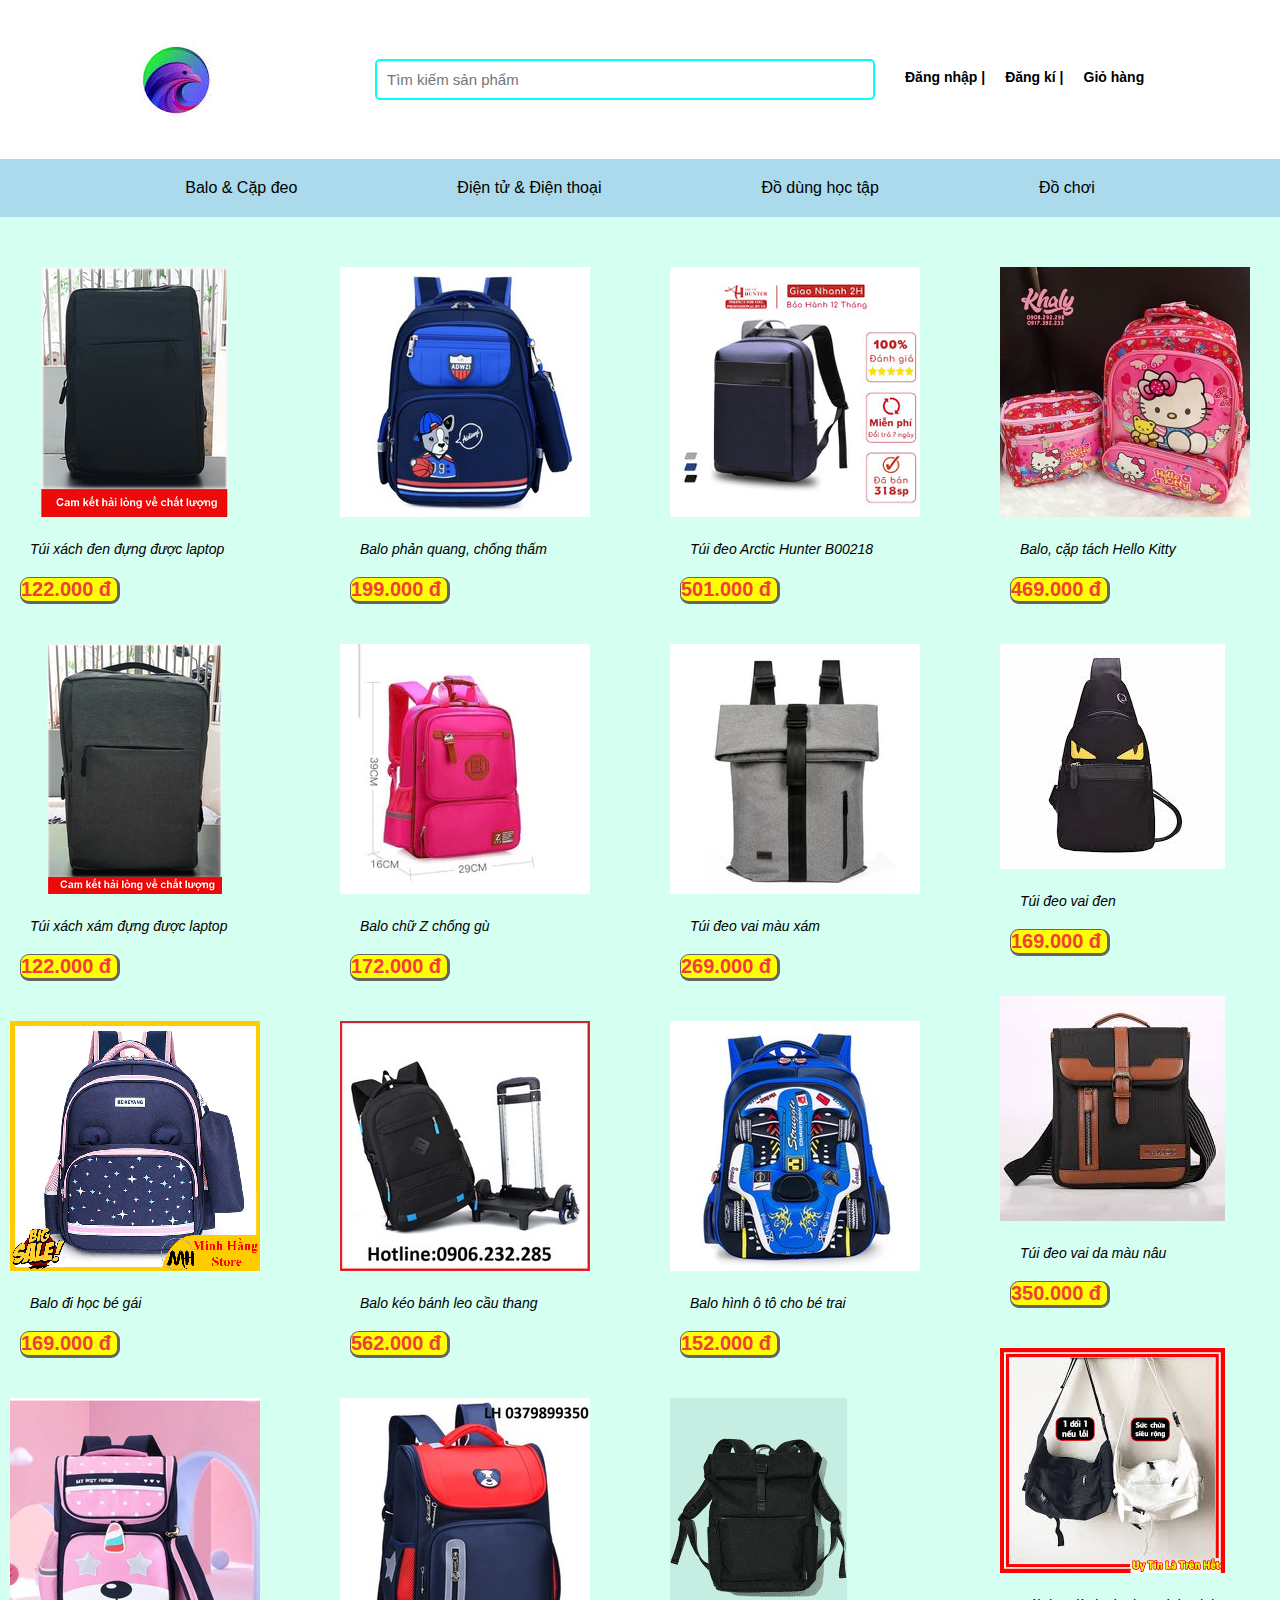
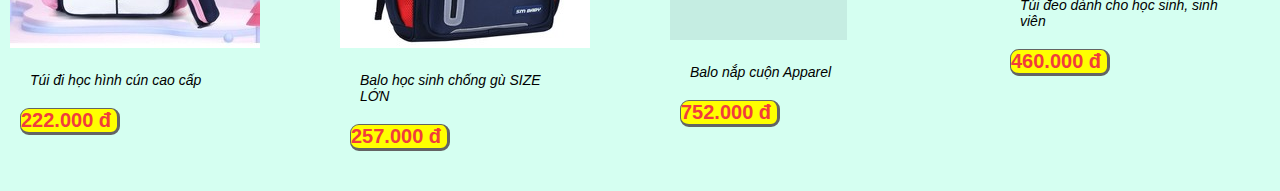
<file: finaru-sectionto/html/index.html>
<!DOCTYPE html>
<html lang="en">
<head>
    <meta charset="UTF-8">
    <meta http-equiv="X-UA-Compatible" content="IE=edge">
    <meta name="viewport" content="width=device-width, initial-scale=1.0">
    <link rel="stylesheet" href="../css/style.css">
    <title>Document</title>
</head>
<body> 
    <header class="top">
        <div class="logo">
            <img src="../html/images (2).png">
        </div>
        <div class="other">
            <h1><input type="text" class="form-control" name="q" placeholder="Tìm kiếm sản phẩm"> <i class="fa fa-search"></i></h1>
            <li><a href="../html/login.html">Đăng nhập</a> |</li>
            <li><a href="../html/signup.html">Đăng kí</a> |</li>
            <li><a href="">Giỏ hàng</a></li>
        </div>
    </header>
    <header class="menu">
        <div class="menu">
            <li><a href="../html/index.html">Balo & Cặp đeo</a></li>
            <li><a href="../html/dientu.html">Điện tử & Điện thoại</a></li>
            <li><a href="../html/hoctap.html">Đồ dùng học tập</a></li>
            <li><a href="../html/dochoi.html">Đồ chơi</a></li>
 
        </div>
    </header>
    <div class="mid">
        <div class="col1">
        <div class="product">
            <div class="card">
              <div class="image">
                <img src="../image/balo1.png"/> 
            </div>
              <div class="name">
                <p>Túi xách đen đựng được laptop</p>
              </div>
              <div class="price">
                <p>122.000 đ</p>
              </div>
            </div>
          </div>
        <div class="product">
            <div class="card">
              <div class="image">
                <img src="../image/balo2.png"/> 
            </div>
              <div class="name">
                <p>Túi xách xám đựng được laptop</p>
              </div>
              <div class="price">
                <p>122.000 đ</p>
              </div>
            </div>
          </div>
          <div class="product">
            <div class="card">
              <div class="image">
                <img src="../image/balo3.png"/> 
            </div>
              <div class="name">
                <p>Balo đi học bé gái</p>
              </div>
              <div class="price">
                <p>169.000 đ</p>
              </div>
            </div>
          </div>
          <div class="product">
            <div class="card">
              <div class="image">
                <img src="../image/balo4.png"/> 
            </div>
              <div class="name">
                <p>Túi đi học hình cún cao cấp</p>
              </div>
              <div class="price">
                <p>222.000 đ</p>
              </div>
            </div>
        </div>
        </div>
        <div class="col1">
          <div class="product">
            <div class="card">
              <div class="image">
                <img src="../image/balo5.png"/> 
            </div>
              <div class="name">
                <p>Balo phản quang, chống thấm</p>
              </div>
              <div class="price">
                <p>199.000 đ</p>
              </div>
            </div>
          </div>
          <div class="product">
            <div class="card">
              <div class="image">
                <img src="../image/balo6.png"/> 
            </div>
              <div class="name">
                <p>Balo chữ Z chống gù</p>
              </div>
              <div class="price">
                <p>172.000 đ</p>
              </div>
            </div>
          </div>
          <div class="product">
            <div class="card">
              <div class="image">
                <img src="../image/balo7.png"/> 
            </div>
              <div class="name">
                <p>Balo kéo bánh leo cầu thang</p>
              </div>
              <div class="price">
                <p>562.000 đ</p>
              </div>
            </div>
          </div>
          <div class="product">
            <div class="card">
              <div class="image">
                <img src="../image/balo8.png"/> 
            </div>
              <div class="name">
                <p>Balo học sinh chống gù SIZE LỚN</p>
              </div>
              <div class="price">
                <p>257.000 đ</p>
              </div>
            </div>
          </div>
        </div>
        <div class="col1">
          <div class="product">
            <div class="card">
              <div class="image">
                <img src="../image/balo9.png"/> 
            </div>
              <div class="name">
                <p>Túi đeo Arctic Hunter B00218</p>
              </div>
              <div class="price">
                <p>501.000 đ</p>
              </div>
            </div>
          </div>
          <div class="product">
            <div class="card">
              <div class="image">
                <img src="../image/balo10.png"/> 
            </div>
              <div class="name">
                <p>Túi đeo vai màu xám </p>
              </div>
              <div class="price">
                <p>269.000 đ</p>
              </div>
            </div>
          </div>
          <div class="product">
            <div class="card">
              <div class="image">
                <img src="../image/balo11.png"/> 
            </div>
              <div class="name">
                <p>Balo hình ô tô cho bé trai </p>
              </div>
              <div class="price">
                <p>152.000 đ</p>
              </div>
            </div>
          </div>
          <div class="product">
            <div class="card">
              <div class="image">
                <img src="../image/balo12.png"/> 
            </div>
              <div class="name">
                <p>Balo nắp cuộn Apparel </p>
              </div>
              <div class="price">
                <p>752.000 đ</p>
              </div>
            </div>
          </div>
        </div>
        <div class="col1">
            <div class="product">
              <div class="card">
                <div class="image">
                  <img src="../image/balo13.png"/> 
              </div>
                <div class="name">
                  <p>Balo, cặp tách Hello Kitty</p>
                </div>
                <div class="price">
                  <p>469.000 đ</p>
                </div>
              </div>
            </div>
            <div class="product">
              <div class="card">
                <div class="image">
                  <img src="../image/balo14.png"/> 
              </div>
                <div class="name">
                  <p>Túi đeo vai đen </p>
                </div>
                <div class="price">
                  <p>169.000 đ</p>
                </div>
              </div>
            </div>
            <div class="product">
              <div class="card">
                <div class="image">
                  <img src="../image/balo15.png"/> 
              </div>
                <div class="name">
                  <p>Túi đeo vai da màu nâu  </p>
                </div>
                <div class="price">
                  <p>350.000 đ</p>
                </div>
              </div>
            </div>
            <div class="product">
              <div class="card">
                <div class="image">
                  <img src="../image/balo16.png"/> 
              </div>
                <div class="name">
                  <p>Túi đeo dành cho học sinh, sinh viên  </p>
                </div>
                <div class="price">
                  <p>460.000 đ</p>
                </div>
              </div>
            </div>
          </div>
    </div>
    <footer>

    </footer>
</body>
</html>
</file>
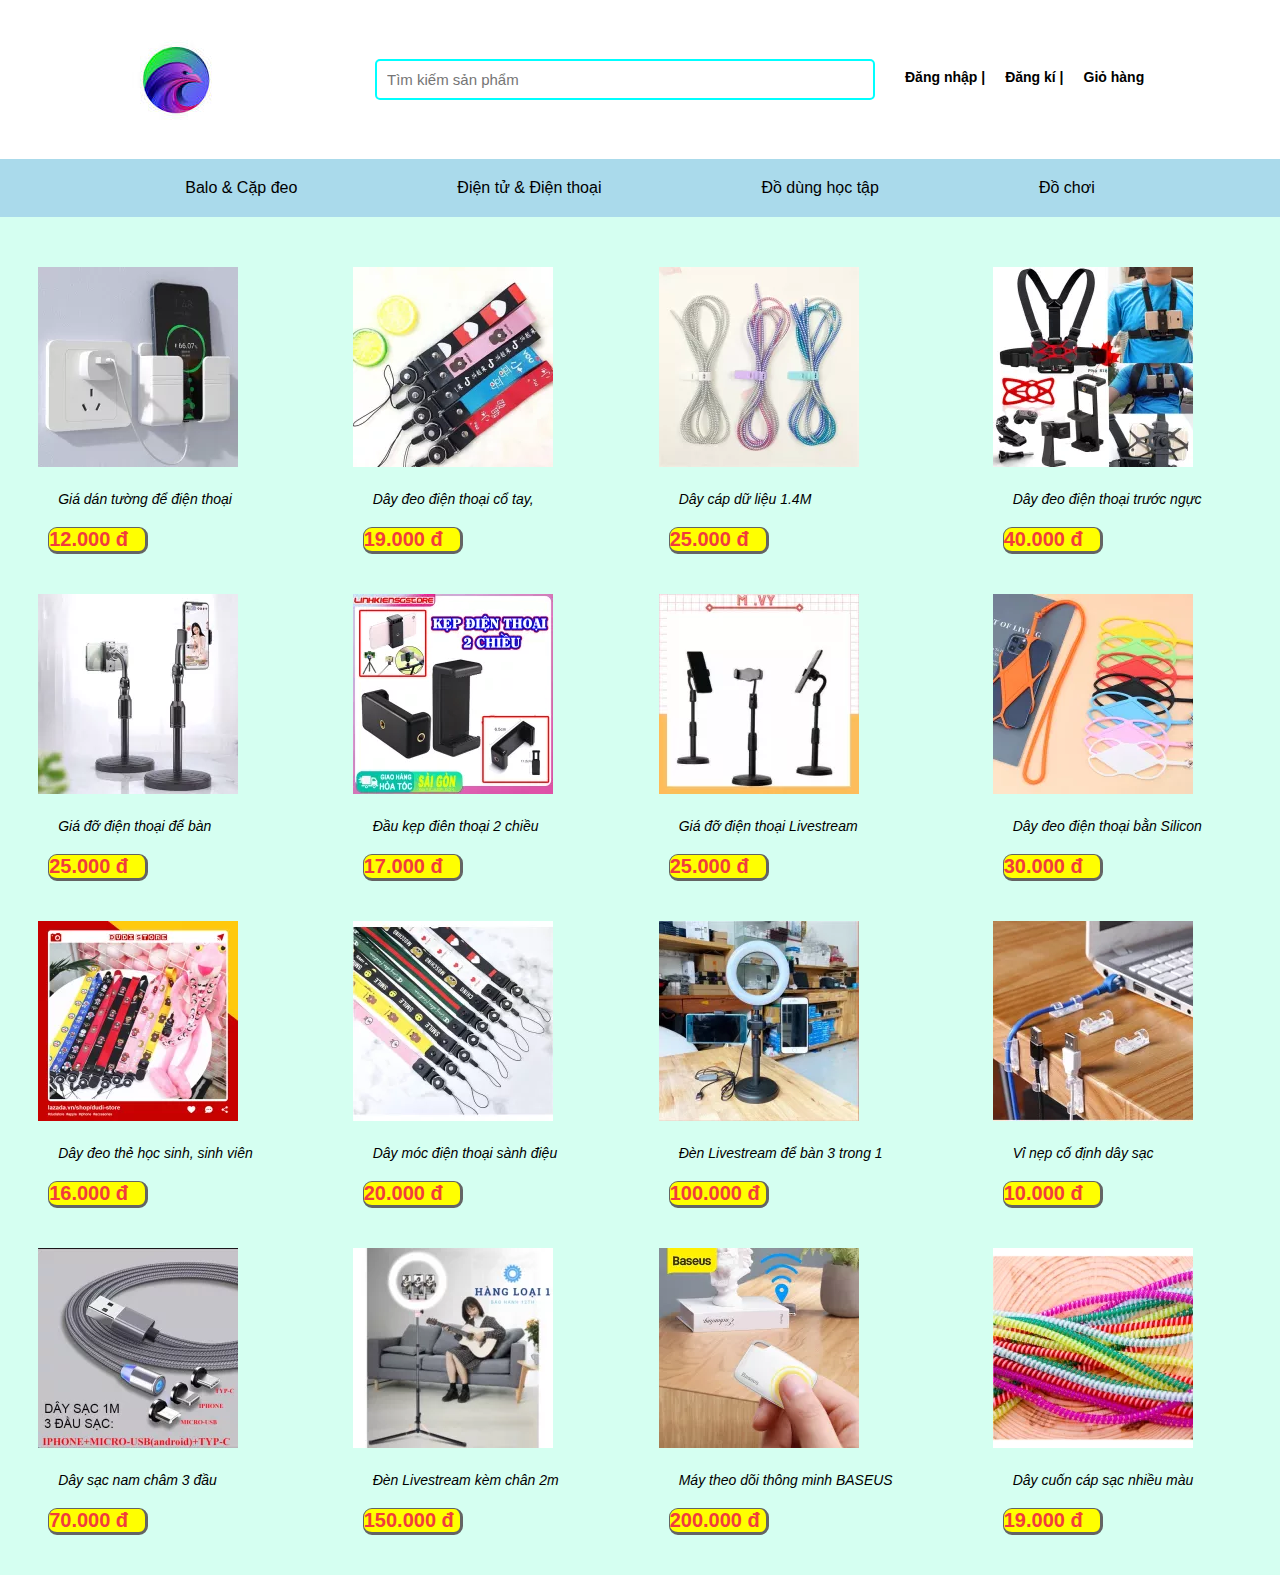
<file: finaru-sectionto/html/dientu.html>
<!DOCTYPE html>
<html lang="en">
<head>
    <meta charset="UTF-8">
    <meta http-equiv="X-UA-Compatible" content="IE=edge">
    <meta name="viewport" content="width=device-width, initial-scale=1.0">
    <link rel="stylesheet" href="../css/style.css">
    <title>Document</title>
</head> 
<body>
  <header class="top">
    <div class="logo">
        <img src="../html/images (2).png">
    </div>
    <div class="other">
        <h1><input type="text" class="form-control" name="q" placeholder="Tìm kiếm sản phẩm"> <i class="fa fa-search"></i></h1>
        <li><a href="../html/login.html">Đăng nhập</a> |</li>
        <li><a href="../html/signup.html">Đăng kí</a> |</li>
        <li><a href="">Giỏ hàng</a></li>
    </div>
</header>
<header class="menu">
    <div class="menu">
        <li><a href="../html/index.html">Balo & Cặp đeo</a></li>
        <li><a href="../html/dientu.html">Điện tử & Điện thoại</a></li>
        <li><a href="../html/hoctap.html">Đồ dùng học tập</a></li>
        <li><a href="../html/dochoi.html">Đồ chơi</a></li>
 
    </div>
</header>
<div class="mid">
    <div class="col1">
    <div class="product">
        <div class="card">
          <div class="image">
            <img src="../image1/dt1.png"/> 
        </div>
          <div class="name">
            <p>Giá dán tường để điện thoại</p>
          </div>
          <div class="price">
            <p>12.000 đ</p>
          </div>
        </div>
      </div>
    <div class="product">
        <div class="card">
          <div class="image">
            <img src="../image1/dt2.png"/> 
        </div>
          <div class="name">
            <p>Giá đỡ điện thoại để bàn</p>
          </div>
          <div class="price">
            <p>25.000 đ</p>
          </div>
        </div>
      </div>
      <div class="product">
        <div class="card">
          <div class="image">
            <img src="../image1/dt3.webp"/> 
        </div>
          <div class="name">
            <p>Dây đeo thẻ học sinh, sinh viên</p>
          </div>
          <div class="price">
            <p>16.000 đ</p>
          </div>
        </div>
      </div>
      <div class="product">
        <div class="card">
          <div class="image">
            <img src="../image1/dt4.webp"/> 
        </div>
          <div class="name">
            <p>Dây sạc nam châm 3 đầu</p>
          </div>
          <div class="price">
            <p>70.000 đ</p>
          </div>
        </div>
    </div>
    </div>
    <div class="col1">
      <div class="product">
        <div class="card">
          <div class="image">
            <img src="../image1/dt5.webp"/> 
        </div>
          <div class="name">
            <p>Dây đeo điện thoại cổ tay,</p>
          </div>
          <div class="price">
            <p>19.000 đ</p>
          </div>
        </div>
      </div>
      <div class="product">
        <div class="card">
          <div class="image">
            <img src="../image1/dt6.webp"/> 
        </div>
          <div class="name">
            <p>Đầu kẹp điên thoại 2 chiều</p>
          </div>
          <div class="price">
            <p>17.000 đ</p>
          </div>
        </div>
      </div>
      <div class="product">
        <div class="card">
          <div class="image">
            <img src="../image1/dt7.webp"/> 
        </div>
          <div class="name">
            <p>Dây móc điện thoại sành điệu</p>
          </div>
          <div class="price">
            <p>20.000 đ</p>
          </div>
        </div>
      </div>
      <div class="product">
        <div class="card">
          <div class="image">
            <img src="../image1/dt8.webp"/> 
        </div>
          <div class="name">
            <p>Đèn Livestream kèm chân 2m</p>
          </div>
          <div class="price">
            <p>150.000 đ</p>
          </div>
        </div>
      </div>
    </div>
    <div class="col1">
      <div class="product">
        <div class="card">
          <div class="image">
            <img src="../image1/dt9.webp"/> 
        </div>
          <div class="name">
            <p>Dây cáp dữ liệu 1.4M</p>
          </div>
          <div class="price">
            <p>25.000 đ</p>
          </div>
        </div>
      </div>
      <div class="product">
        <div class="card">
          <div class="image">
            <img src="../image1/dt10.webp"/> 
        </div>
          <div class="name">
            <p>Giá đỡ điện thoại Livestream</p>
          </div>
          <div class="price">
            <p>25.000 đ</p>
          </div>
        </div>
      </div>
      <div class="product">
        <div class="card">
          <div class="image">
            <img src="../image1/dt11.webp"/> 
        </div>
          <div class="name">
            <p>Đèn Livestream để bàn 3 trong 1</p>
          </div>
          <div class="price">
            <p>100.000 đ</p>
          </div>
        </div>
      </div>
      <div class="product">
        <div class="card">
          <div class="image">
            <img src="../image1/dt12.webp"/> 
        </div>
          <div class="name">
            <p>Máy theo dõi thông minh BASEUS</p>
          </div>
          <div class="price">
            <p>200.000 đ</p>
          </div>
        </div>
      </div>
    </div>
    <div class="col1">
        <div class="product">
          <div class="card">
            <div class="image">
              <img src="../image1/dt13.webp"/> 
          </div>
            <div class="name">
              <p>Dây đeo điện thoại trước ngực</p>
            </div>
            <div class="price">
              <p>40.000 đ</p>
            </div>
          </div>
        </div>
        <div class="product">
          <div class="card">
            <div class="image">
              <img src="../image1/dt14.webp"/> 
          </div>
            <div class="name">
              <p>Dây đeo điện thoại bằn Silicon</p>
            </div>
            <div class="price">
              <p>30.000 đ</p>
            </div>
          </div>
        </div>
        <div class="product">
          <div class="card">
            <div class="image">
              <img src="../image1/dt15.webp"/> 
          </div>
            <div class="name">
              <p>Vỉ nẹp cố định dây sạc</p>
            </div>
            <div class="price">
              <p>10.000 đ</p>
            </div>
          </div>
        </div>
        <div class="product">
          <div class="card">
            <div class="image">
              <img src="../image1/dt16.webp"/> 
          </div>
            <div class="name">
              <p>Dây cuốn cáp sạc nhiều màu</p>
            </div>
            <div class="price">
              <p>19.000 đ</p>
            </div>
          </div>
        </div>
      </div>
</div>
    
        
    <footer>

    </footer>
</body>
</html>
</file>
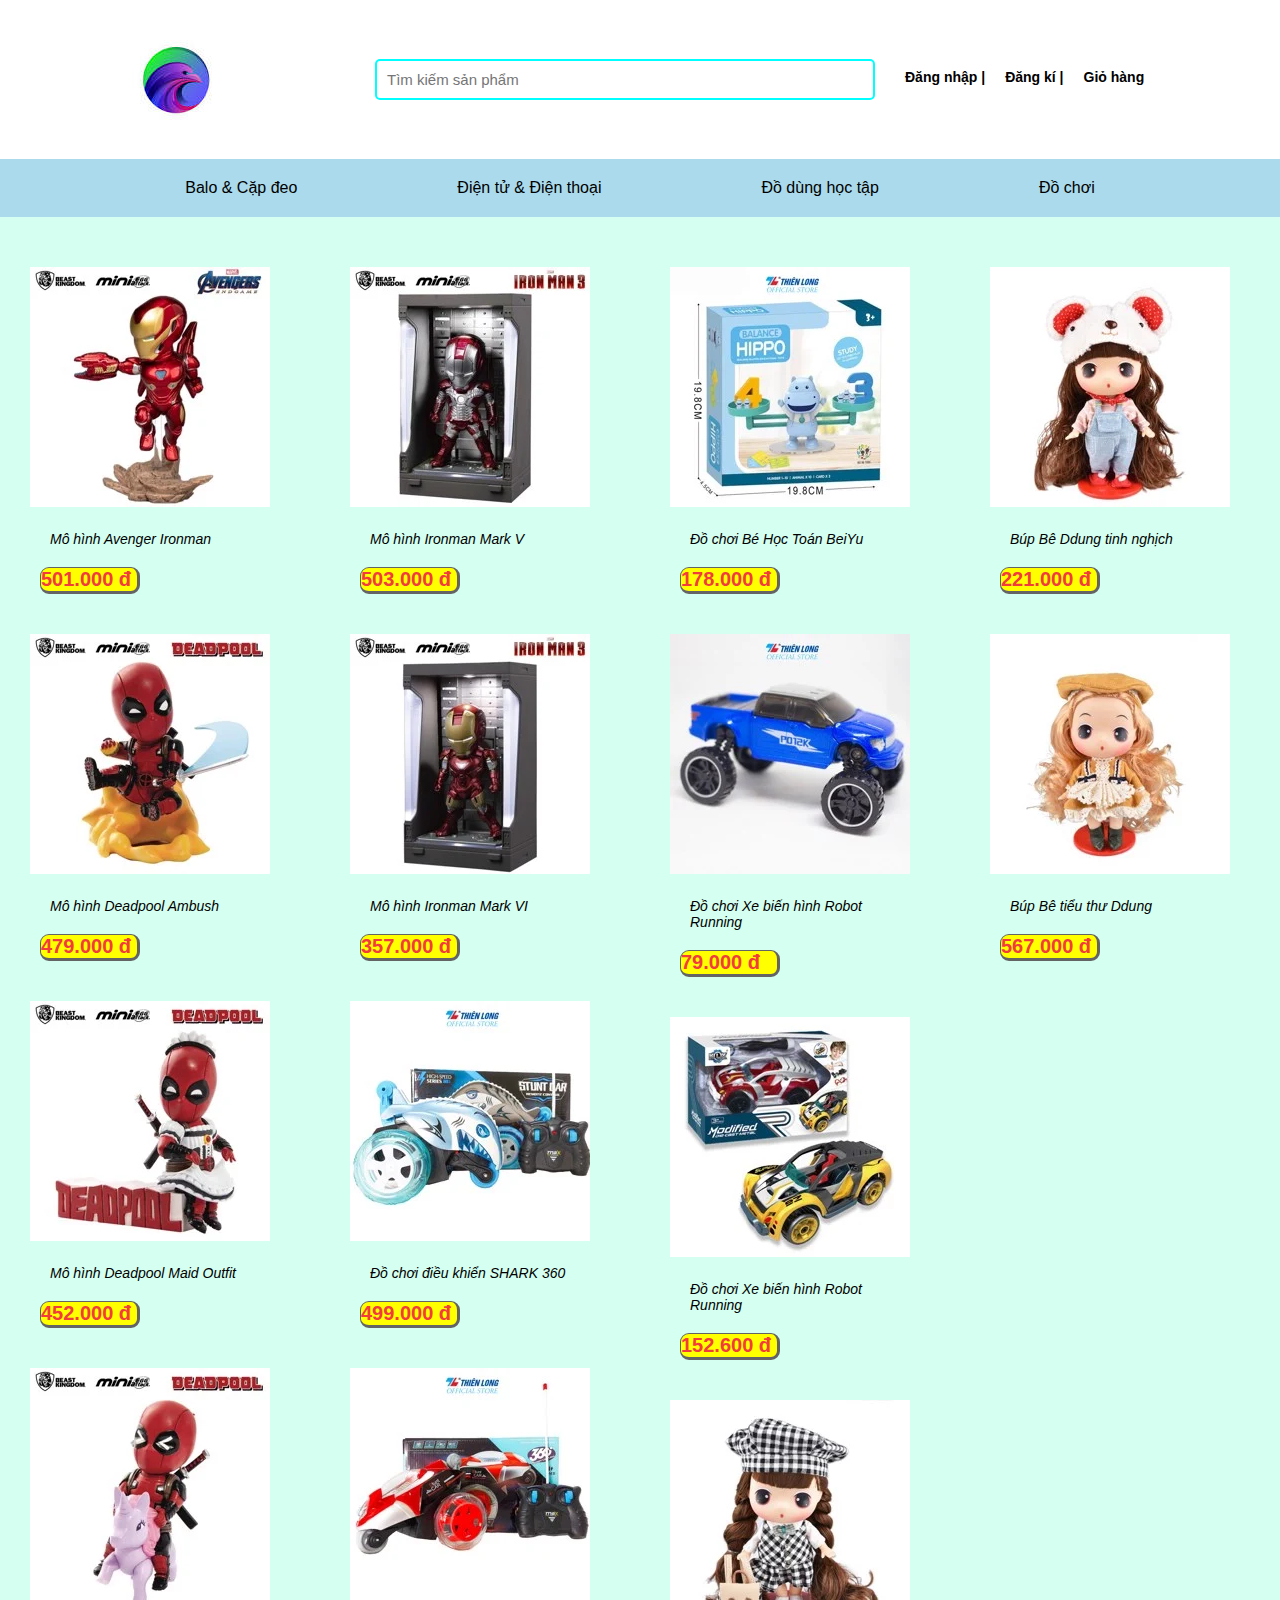
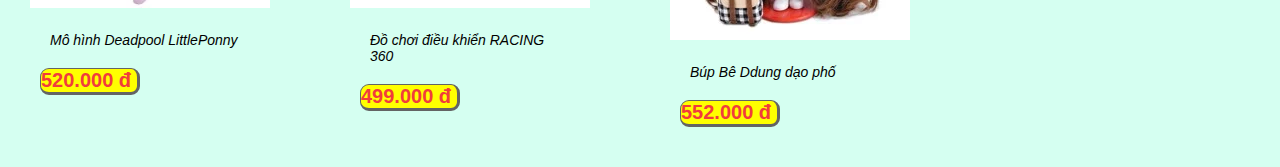
<file: finaru-sectionto/html/dochoi.html>
<!DOCTYPE html>
<html lang="en">
<head>
    <meta charset="UTF-8">
    <meta http-equiv="X-UA-Compatible" content="IE=edge">
    <meta name="viewport" content="width=device-width, initial-scale=1.0">
    <link rel="stylesheet" href="../css/style.css">
    <title>Document</title>
</head>
<body>
    <header class="top">
        <div class="logo">
            <img src="../html/images (2).png">
        </div>
        <div class="other">
            <h1><input type="text" class="form-control" name="q" placeholder="Tìm kiếm sản phẩm"> <i class="fa fa-search"></i></h1>
            <li><a href="../html/login.html">Đăng nhập</a> |</li>
            <li><a href="../html/signup.html">Đăng kí</a> |</li>
            <li><a href="">Giỏ hàng</a></li>
        </div>
    </header>
    <header class="menu"> 
        <div class="menu">
            <li><a href="../html/index.html">Balo & Cặp đeo</a></li>
            <li><a href="../html/dientu.html">Điện tử & Điện thoại</a></li>
            <li><a href="../html/hoctap.html">Đồ dùng học tập</a></li>
            <li><a href="../html/dochoi.html">Đồ chơi</a></li>

        </div>
    </header>
    <div class="mid">
        <div class="col1">
            <div class="product">
              <div class="card"> 
                <div class="image">
                  <img src="../image3/h1.webp"/> 
              </div>
                <div class="name">
                  <p>Mô hình Avenger Ironman </p>
                </div>
                <div class="price">
                  <p>501.000 đ</p>
                </div>
              </div>
            </div>
            <div class="product">
              <div class="card">
                <div class="image">
                  <img src="../image3/h2.webp"/> 
              </div>
                <div class="name">
                  <p>Mô hình Deadpool Ambush</p>
                </div>
                <div class="price">
                  <p>479.000 đ</p>
                </div>
              </div>
            </div>
            <div class="product">
              <div class="card">
                <div class="image">
                  <img src="../image3/h3.webp"/> 
              </div>
                <div class="name">
                  <p>Mô hình Deadpool Maid Outfit</p>
                </div>
                <div class="price">
                  <p>452.000 đ</p>
                </div>
              </div>
            </div>
            <div class="product">
              <div class="card">
                <div class="image">
                  <img src="../image3/h4.webp"/> 
              </div>
                <div class="name">
                  <p>Mô hình Deadpool LittlePonny</p>
                </div>
                <div class="price">
                  <p>520.000 đ</p>
                </div>
              </div>
            </div>
          </div>
          <div class="col1">
            <div class="product">
              <div class="card"> 
                <div class="image">
                  <img src="../image3/h5.webp"/> 
              </div>
                <div class="name">
                  <p>Mô hình Ironman Mark V</p>
                </div>
                <div class="price">
                  <p>503.000 đ</p>
                </div>
              </div>
            </div>
            <div class="product">
              <div class="card">
                <div class="image">
                  <img src="../image3/h6.webp"/> 
              </div>
                <div class="name">
                  <p>Mô hình Ironman Mark VI</p>
                </div>
                <div class="price">
                  <p>357.000 đ</p>
                </div>
              </div>
            </div>
            <div class="product">
              <div class="card">
                <div class="image">
                  <img src="../image3/h7.webp"/> 
              </div>
                <div class="name">
                  <p>Đồ chơi điều khiển SHARK 360</p>
                </div>
                <div class="price">
                  <p>499.000 đ</p>
                </div>
              </div>
            </div>
            <div class="product">
              <div class="card">
                <div class="image">
                  <img src="../image3/h8.webp"/> 
              </div>
                <div class="name">
                  <p>Đồ chơi điều khiển RACING 360</p>
                </div>
                <div class="price">
                  <p>499.000 đ</p>
                </div>
              </div>
            </div>
          </div>
          <div class="col1">
            <div class="product">
              <div class="card"> 
                <div class="image">
                  <img src="../image3/h9.webp"/> 
              </div>
                <div class="name">
                  <p>Đồ chơi Bé Học Toán BeiYu</p>
                </div>
                <div class="price">
                  <p>178.000 đ</p>
                </div>
              </div>
            </div>
            <div class="product">
              <div class="card">
                <div class="image">
                  <img src="../image3/h10.webp"/> 
              </div>
                <div class="name">
                  <p>Đồ chơi Xe biến hình Robot Running</p>
                </div>
                <div class="price">
                  <p>79.000 đ</p>
                </div>
              </div>
            </div>
            <div class="product">
              <div class="card">
                <div class="image">
                  <img src="../image3/h11.webp"/> 
              </div>
                <div class="name">
                  <p>Đồ chơi Xe biến hình Robot Running</p>
                </div>
                <div class="price">
                  <p>152.600 đ</p>
                </div>
              </div>
            </div>
            <div class="product">
              <div class="card">
                <div class="image">
                  <img src="../image3/h12.webp"/> 
              </div>
                <div class="name">
                  <p>Búp Bê Ddung dạo phố </p>
                </div>
                <div class="price">
                  <p>552.000 đ</p>
                </div>
              </div>
            </div>
          </div>
          <div class="col1">
            <div class="product">
              <div class="card"> 
                <div class="image">
                  <img src="../image3/h13.webp"/> 
              </div>
                <div class="name">
                  <p>Búp Bê Ddung tinh nghịch</p>
                </div>
                <div class="price">
                  <p>221.000 đ</p>
                </div>
              </div>
            </div>
            <div class="product">
              <div class="card">
                <div class="image">
                  <img src="../image3/h14.webp"/> 
              </div>
                <div class="name">
                  <p>Búp Bê tiểu thư Ddung</p>
                </div>
                <div class="price">
                  <p>567.000 đ</p>
                </div>
              </div>
            </div>
           
            
          </div>
          
        </div>
</body>
</html>
</file>
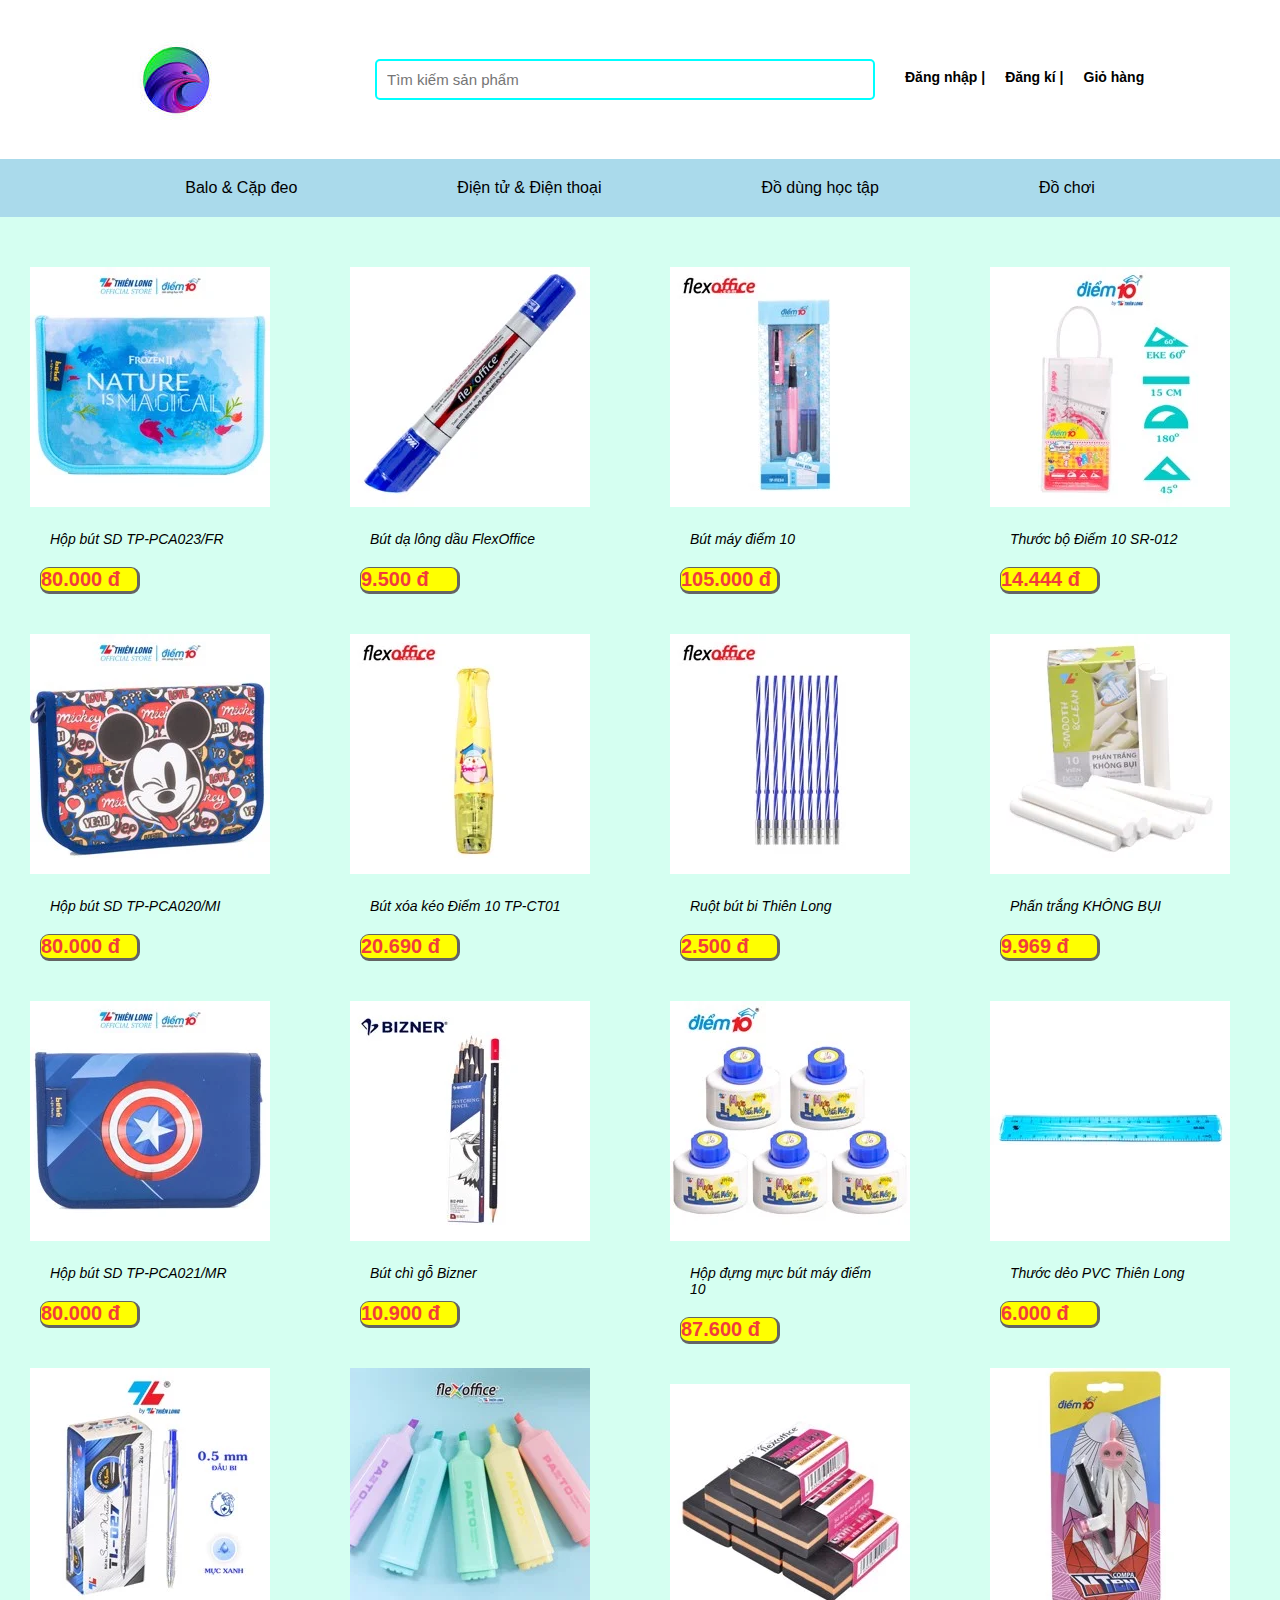
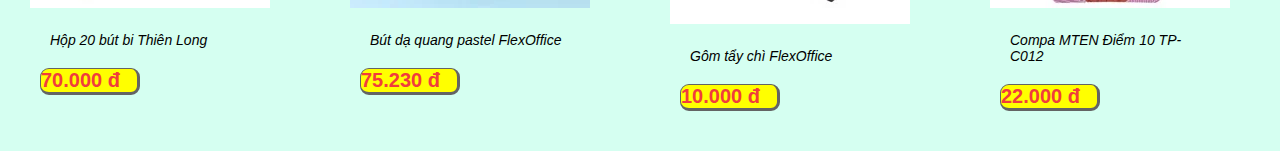
<file: finaru-sectionto/html/hoctap.html>
<!DOCTYPE html>
<html lang="en">
<head>
    <meta charset="UTF-8">
    <meta http-equiv="X-UA-Compatible" content="IE=edge">
    <meta name="viewport" content="width=device-width, initial-scale=1.0">
    <link rel="stylesheet" href="../css/style.css">
    <title>Document</title>
</head> 
<body>
  <header class="top">
    <div class="logo">
        <img src="../html/images (2).png">
    </div>
    <div class="other">
        <h1><input type="text" class="form-control" name="q" placeholder="Tìm kiếm sản phẩm"> <i class="fa fa-search"></i></h1>
        <li><a href="../html/login.html">Đăng nhập</a> |</li>
        <li><a href="../html/signup.html">Đăng kí</a> |</li>
        <li><a href="">Giỏ hàng</a></li>
    </div>
</header>
<header class="menu">
    <div class="menu">
        <li><a href="../html/index.html">Balo & Cặp đeo</a></li>
        <li><a href="../html/dientu.html">Điện tử & Điện thoại</a></li>
        <li><a href="../html/hoctap.html">Đồ dùng học tập</a></li>
        <li><a href="../html/dochoi.html">Đồ chơi</a></li>
  
    </div>
</header>
<div class="mid">
    <div class="col1">
    <div class="product">
        <div class="card">
          <div class="image">
            <img src="../image2/t2.webp"/> 
        </div>
          <div class="name">
            <p>Hộp bút SD TP-PCA023/FR</p>
          </div>
          <div class="price">
            <p>80.000 đ</p>
          </div>
        </div>
      </div>
    <div class="product">
        <div class="card">
          <div class="image">
            <img src="../image2/t1.webp"/> 
        </div>
          <div class="name">
            <p>Hộp bút SD TP-PCA020/MI</p>
          </div>
          <div class="price">
            <p>80.000 đ</p>
          </div>
        </div>
      </div>
      <div class="product">
        <div class="card">
          <div class="image">
            <img src="../image2/t3.webp"/> 
        </div>
          <div class="name">
            <p>Hộp bút SD TP-PCA021/MR</p>
          </div>
          <div class="price">
            <p>80.000 đ</p>
          </div>
        </div>
      </div>
      <div class="product">
        <div class="card">
          <div class="image">
            <img src="../image2/t4.webp"/> 
        </div>
          <div class="name">
            <p>Hộp 20 bút bi Thiên Long</p>
          </div>
          <div class="price">
            <p>70.000 đ</p>
          </div>
        </div>
    </div>
    </div>
    <div class="col1">
      <div class="product">
        <div class="card">
          <div class="image">
            <img src="../image2/t5.webp"/> 
        </div>
          <div class="name">
            <p>Bút dạ lông dầu FlexOffice</p>
          </div>
          <div class="price">
            <p>9.500 đ</p>
          </div>
        </div>
      </div>
      <div class="product">
        <div class="card">
          <div class="image">
            <img src="../image2/t6.webp"/> 
        </div>
          <div class="name">
            <p>Bút xóa kéo Điểm 10 TP-CT01</p>
          </div>
          <div class="price">
            <p>20.690 đ</p>
          </div>
        </div>
      </div>
      <div class="product">
        <div class="card">
          <div class="image">
            <img src="../image2/t7.webp"/> 
        </div>
          <div class="name">
            <p>Bút chì gỗ Bizner</p>
          </div>
          <div class="price">
            <p>10.900 đ</p>
          </div>
        </div>
      </div>
      <div class="product">
        <div class="card">
          <div class="image">
            <img src="../image2/t8.webp"/> 
        </div>
          <div class="name">
            <p>Bút dạ quang pastel FlexOffice</p>
          </div>
          <div class="price">
            <p>75.230 đ</p>
          </div>
        </div>
      </div>
    </div>
    <div class="col1">
      <div class="product">
        <div class="card">
          <div class="image">
            <img src="../image2/t9.webp"/> 
        </div>
          <div class="name">
            <p>Bút máy điểm 10</p>
          </div>
          <div class="price">
            <p>105.000 đ</p>
          </div>
        </div>
      </div>
      <div class="product">
        <div class="card">
          <div class="image">
            <img src="../image2/t10.webp"/> 
        </div>
          <div class="name">
            <p>Ruột bút bi Thiên Long</p>
          </div>
          <div class="price">
            <p>2.500 đ</p>
          </div>
        </div>
      </div>
      <div class="product">
        <div class="card">
          <div class="image">
            <img src="../image2/t11.webp"/> 
        </div>
          <div class="name">
            <p>Hộp đựng mực bút máy điểm 10</p>
          </div>
          <div class="price">
            <p>87.600 đ</p>
          </div>
        </div>
      </div>
      <div class="product">
        <div class="card">
          <div class="image">
            <img src="../image2/t12.webp"/> 
        </div>
          <div class="name">
            <p>Gôm tẩy chì FlexOffice </p>
          </div>
          <div class="price">
            <p>10.000 đ</p>
          </div>
        </div>
      </div>
    </div>
    <div class="col1">
        <div class="product">
          <div class="card">
            <div class="image">
              <img src="../image2/t13.webp"/> 
          </div>
            <div class="name">
              <p>Thước bộ Điểm 10 SR-012</p>
            </div>
            <div class="price">
              <p>14.444 đ</p>
            </div>
          </div>
        </div>
        <div class="product">
          <div class="card">
            <div class="image">
              <img src="../image2/t14.webp"/> 
          </div>
            <div class="name">
              <p>Phấn trắng KHÔNG BỤI</p>
            </div>
            <div class="price">
              <p>9.969 đ</p>
            </div>
          </div>
        </div>
        <div class="product">
          <div class="card">
            <div class="image">
              <img src="../image2/t15.webp"/> 
          </div>
            <div class="name">
              <p>Thước dẻo PVC Thiên Long</p>
            </div>
            <div class="price">
              <p>6.000 đ</p>
            </div>
          </div>
        </div>
        <div class="product">
          <div class="card">
            <div class="image">
              <img src="../image2/t16.webp"/> 
          </div>
            <div class="name">
              <p>Compa MTEN Điểm 10 TP-C012</p>
            </div>
            <div class="price">
              <p>22.000 đ</p>
            </div>
          </div>
        </div>
      </div>
</div>
    
        
    <footer>

    </footer>
</body>
</html>
</file>
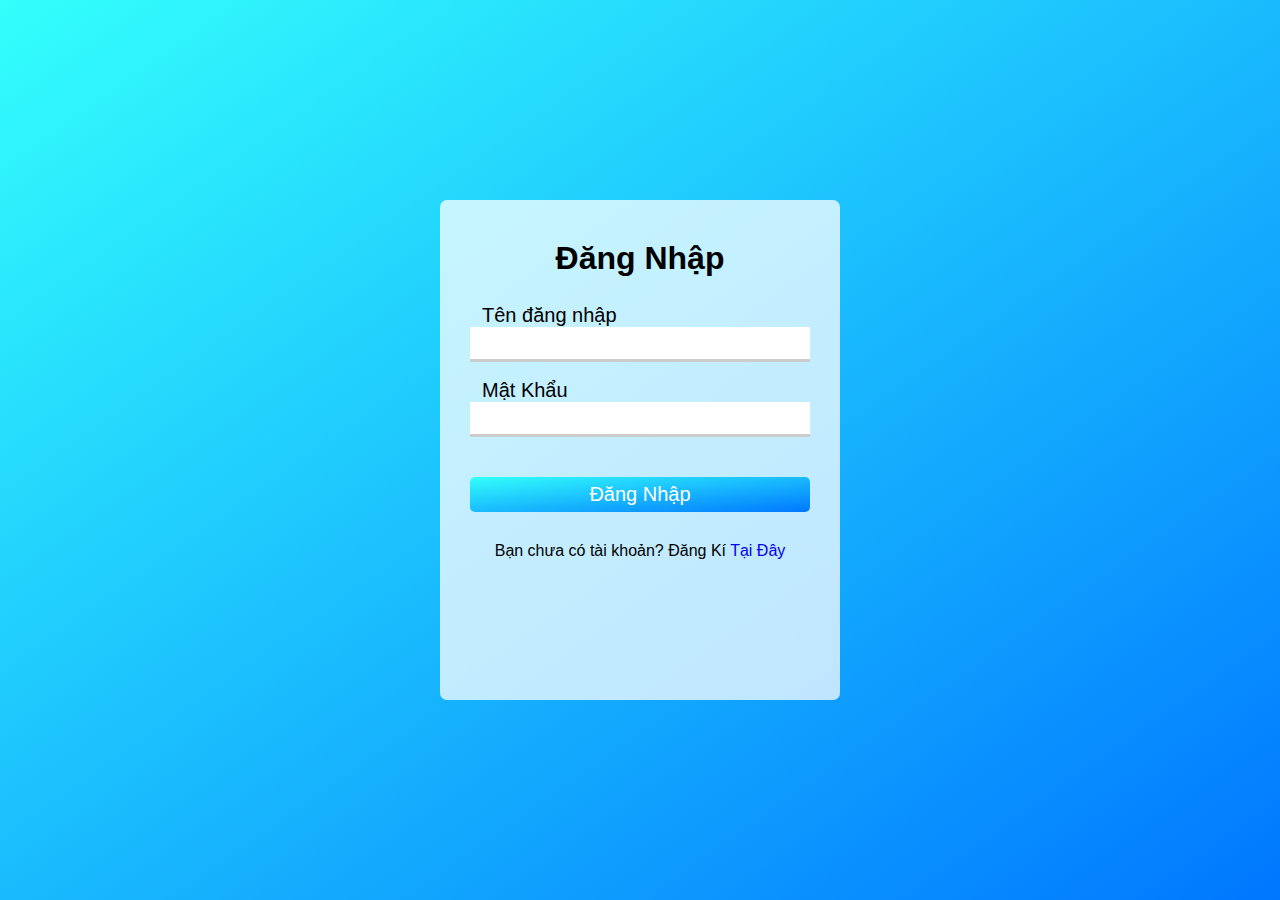
<file: finaru-sectionto/html/login.html>
<!DOCTYPE html>
<html lang="en">
<head>
    <meta charset="UTF-8">
    <meta http-equiv="X-UA-Compatible" content="IE=edge">
    <meta name="viewport" content="width=device-width, initial-scale=1.0">
    <link rel="stylesheet" href="../css/login.css">
    <title>login</title>
</head>
<body>

    <div class="container">
        <form class="form-login">
            <h1>Đăng Nhập</h1>
            <div class="form-text">
                <label>Tên đăng nhập</label>
                <input type="text">
            </div>
            <div class="form-text"> 
                <label>Mật Khẩu</label>
                <input type="password">
            </div>
            <button>Đăng Nhập</button>
            <span>Bạn chưa có tài khoản? Đăng Kí <a href="../html/signup.html">Tại Đây</a></span>
        </form>
    </div>
    <script src="../js/login.js"></script>
</body>
</html>
</file>
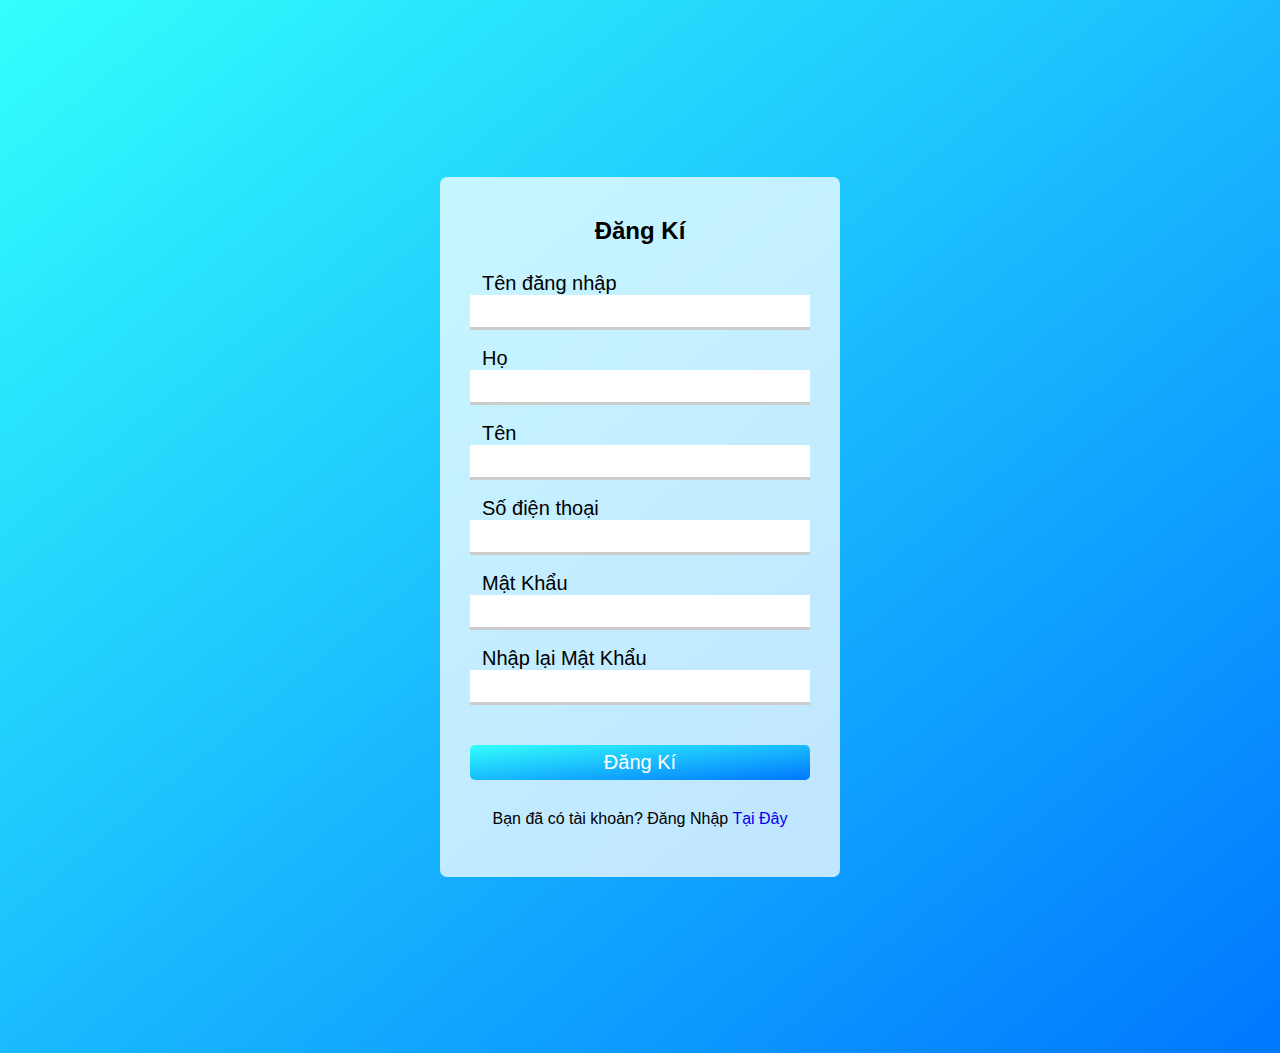
<file: finaru-sectionto/html/signup.html>
<!DOCTYPE html>
<html lang="en">
<head>
    <meta charset="UTF-8">
    <meta http-equiv="X-UA-Compatible" content="IE=edge">
    <meta name="viewport" content="width=device-width, initial-scale=1.0">
    <link rel="stylesheet" href="../css/signup.css">
    <title>signup</title>
</head>
<body>
    <div class="container">
        <form class="form-signup">
            <h2>Đăng Kí</h2>
            <div class="form-text">
                <label>Tên đăng nhập</label>
                <input type="text"> 
            </div>
            <div class="form-text">
                <label>Họ</label>
                <input type="text">
            </div>
            <div class="form-text">
                <label>Tên</label>
                <input type="text">
            </div>
            <div class="form-text">
                <label>Số điện thoại</label>
                <input type="text">
            </div>
            <div class="form-text">
                <label>Mật Khẩu</label>
                <input type="password">
            </div>
            <div class="form-text">
                <label>Nhập lại Mật Khẩu</label>
                <input type="password">
            </div>
            <button>Đăng Kí</button>
            <span>Bạn đã có tài khoản? Đăng Nhập <a href="../html/login.html">Tại Đây</a></span>
        </form>
</body>
</html>
</file>
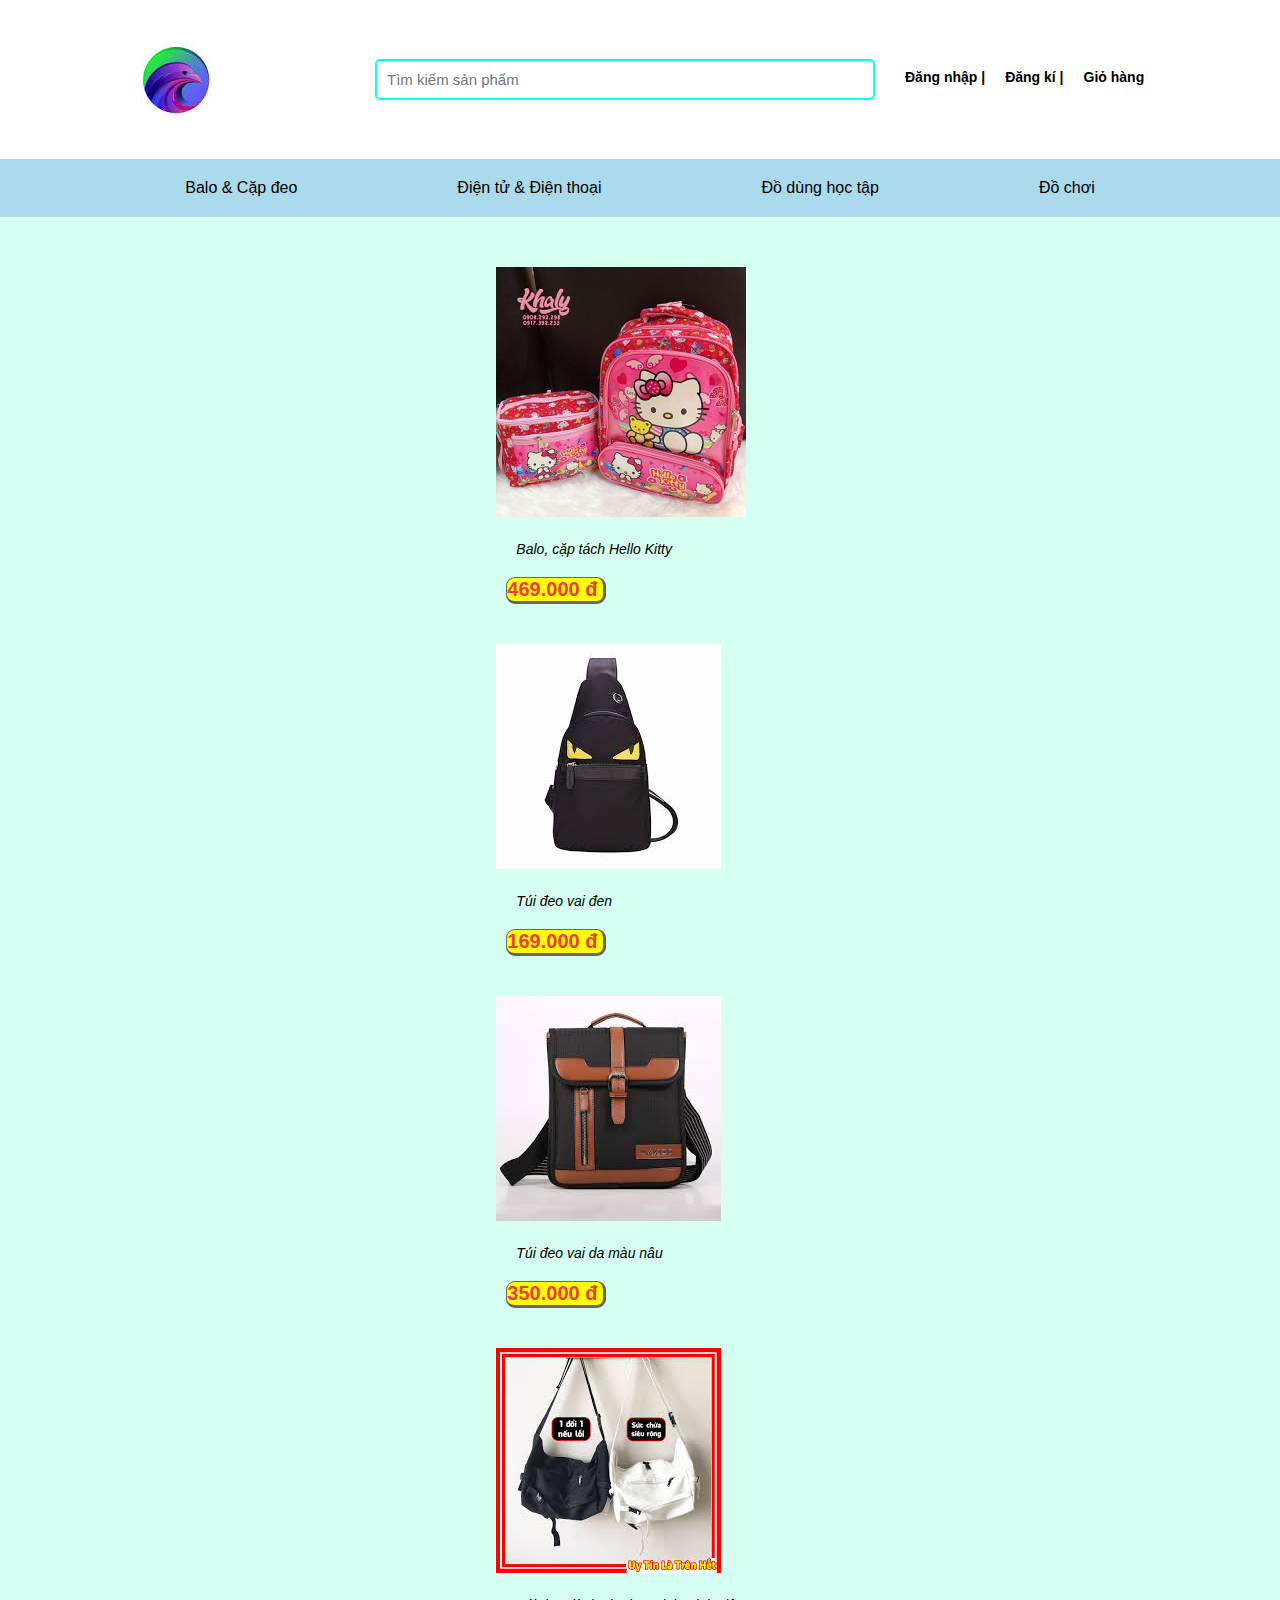
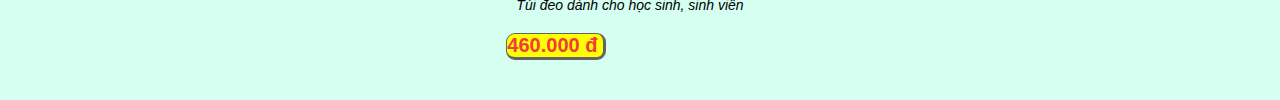
<file: finaru-sectionto/html/trangtri.html>
<!DOCTYPE html>
<html lang="en">
<head>
    <meta charset="UTF-8">
    <meta http-equiv="X-UA-Compatible" content="IE=edge">
    <meta name="viewport" content="width=device-width, initial-scale=1.0">
    <link rel="stylesheet" href="../css/style.css">
    <title>Document</title>
</head>
<body>
    <header class="top">
        <div class="logo">
            <img src="../html/images (2).png">
        </div>
        <div class="other">
            <h1><input type="text" class="form-control" name="q" placeholder="Tìm kiếm sản phẩm"> <i class="fa fa-search"></i></h1>
            <li><a href="../html/login.html">Đăng nhập</a> |</li>
            <li><a href="../html/signup.html">Đăng kí</a> |</li>
            <li><a href="">Giỏ hàng</a></li>
        </div>
    </header>
    <header class="menu">
        <div class="menu">
            <li><a href="../html/index.html">Balo & Cặp đeo</a></li>
            <li><a href="../html/dientu.html">Điện tử & Điện thoại</a></li>
            <li><a href="../html/hoctap.html">Đồ dùng học tập</a></li>
            <li><a href="../html/dochoi.html">Đồ chơi</a></li>
 
        </div>
    </header>
    <div class="mid">
        <div class="col1">
            <div class="product">
              <div class="card">
                <div class="image">
                  <img src="../image/balo13.png"/> 
              </div>
                <div class="name">
                  <p>Balo, cặp tách Hello Kitty</p>
                </div>
                <div class="price">
                  <p>469.000 đ</p>
                </div>
              </div>
            </div>
            <div class="product">
              <div class="card">
                <div class="image">
                  <img src="../image/balo14.png"/> 
              </div>
                <div class="name">
                  <p>Túi đeo vai đen </p>
                </div>
                <div class="price">
                  <p>169.000 đ</p>
                </div>
              </div>
            </div>
            <div class="product">
              <div class="card">
                <div class="image">
                  <img src="../image/balo15.png"/> 
              </div>
                <div class="name">
                  <p>Túi đeo vai da màu nâu  </p>
                </div>
                <div class="price">
                  <p>350.000 đ</p>
                </div>
              </div>
            </div>
            <div class="product">
              <div class="card">
                <div class="image">
                  <img src="../image/balo16.png"/> 
              </div>
                <div class="name">
                  <p>Túi đeo dành cho học sinh, sinh viên  </p>
                </div>
                <div class="price">
                  <p>460.000 đ</p>
                </div>
              </div>
            </div>
          </div>
    </div>
    </div>
</body>
</html>
</file>
<file: finaru-sectionto/css/style.css>
* {
    margin: 0;
    padding: 0;
    box-sizing: border-box;
    font-family: Arial, Helvetica, sans-serif;
}
header{
    display: flex;
    justify-content: space-between;
    align-items: center;
}
li{
    list-style: none;
}
.logo{
    flex: 0;
    padding-left: 100px;
}
.other{
    flex: 2;
    display: flex;
    padding-left: 100px;
}
.other > li{
    font-size: 14px;
    font-weight: bold;
    font-family: Impact, Haettenschweiler, 'Arial Narrow Bold', sans-serif;
    padding: 10px;
    margin-top: 20px;
}
.menu{
    display: flex;
    justify-content: center;
    border-radius: 0px;
    background-color: rgb(170, 218, 235);
    padding: 10px;
    margin: 0px;
    color:rgb(6, 73, 73);
}
.menu > li{
    padding:  0 80px;
    font-size: 16px;
    display: flex;
    flex-wrap: wrap;

}
input{
    font-size: 15px;
    border-radius: 5px;
    border-style: solid;
    border-color: aqua;
    width: 500px;
    padding: 10px;
    margin: 20px;
}
a{
    text-decoration: none;
    color: black;
}
.mid{
    background-color: rgb(213, 255, 241);
    display: flex;
   justify-content: center;
}
.col1{
    margin-top: 50px;
    margin-right: 50px;
    padding-left: 30px;
}
.product{
    margin-bottom: 40px;
    
}
.name{
    margin: 10px;
    padding: 10px;
    display: flex;
    font-size: 14px;
    font-style: italic;
}
.price{
    background-color: yellow;
    border-color: rgb(100, 100, 100);
    font-weight: bold;
    border-style: solid;
    border-left-width: 1px;
    border-top-width: 1px;
    width: 100px;
    border-radius: 9px;
    margin-left: 10px;
    font-size: 20px;
    color: rgb(241, 60, 60);
}
</file>
<file: finaru-sectionto/css/login.css>
:root{
    --co1: #33FFFC;
    --co2: rgb(0, 119, 255);
    --text: rgb(0, 81, 173);
}
*{
    margin: 0;
    padding: 0;
    box-sizing: border-box;
}
a{
    text-decoration: none;
}
.container{
    display: flex;
    height: 100vh;
    justify-content: center;
    align-items: center;
    text-align: center;
    background: linear-gradient(to bottom right, var(--co1), var(--co2));
    font-family: Arial, Helvetica, sans-serif;
}
.form-login{
    width: 400px;
    height: 500px;
    background: rgba(255, 255, 255, 0.74);
    border-radius: 7px;
    padding: 40px 30px;
}
.form-login button{
    height: 35px;
    width: 100%;
    margin-bottom: 30px;
    background: linear-gradient(to bottom right, var(--co1), var(--co2));
    border-radius: 5px;
    border: none;
    color: white;
    font-size: 20px;
}
.form-login h1{
    margin-bottom: 50px;
}
.form-text {
    margin-bottom: 40px;
    position: relative;
}
.form-text input{
    width: 100%;
    height: 35px;
    border: none;
    border-bottom: 3px solid #ccc;
    
    cursor: pointer;
}
.form-text label{
    position: absolute;
    left: 12px;
    bottom: 35px;
    font-size: 20px;
}
.form-text label.focus{
    transform: translate(-45px);
}
</file>
<file: finaru-sectionto/css/signup.css>
:root{
    --co1: #33FFFC;
    --co2: rgb(0, 119, 255);
    --text: rgb(0, 81, 173);
}
*{
    margin: 0;
    padding: 0;
    box-sizing: border-box;
}
a{
    text-decoration: none;
}
.container{
    display: flex;
    height: 117vh;
    justify-content: center;
    align-items: center;
    text-align: center;
    background: linear-gradient(to bottom right, var(--co1), var(--co2));
    font-family: Arial, Helvetica, sans-serif;
}
.form-signup{
    width: 400px;
    height: 700px;
    background: rgba(255, 255, 255, 0.74);
    border-radius: 7px;
    padding: 40px 30px;
}
.form-signup button{
    height: 35px;
    width: 100%;
    margin-bottom: 30px;
    background: linear-gradient(to bottom right, var(--co1), var(--co2));
    border-radius: 5px;
    border: none;
    color: white;
    font-size: 20px;
}
.form-signup h2{
    margin-bottom: 50px;
}
.form-text {
    margin-bottom: 40px;
    position: relative;
}
.form-text input{
    width: 100%;
    height: 35px;
    border: none;
    border-bottom: 3px solid #ccc;
    cursor: pointer;
}
.form-text label{
    position: absolute;
    left: 12px;
    bottom: 35px;
    font-size: 20px;
}
.form-text label.focus{
    transform: translate(-45px);
}
</file>
